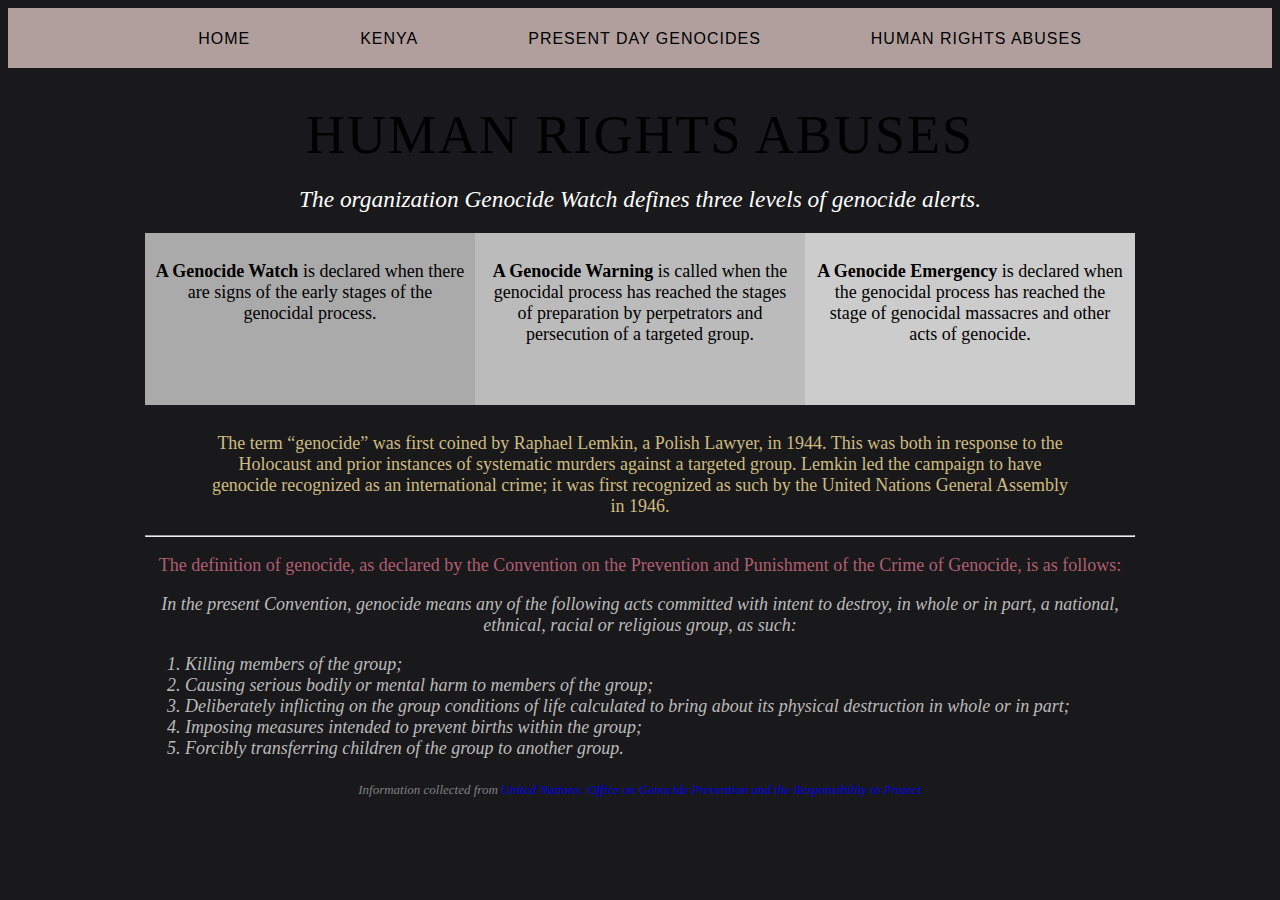
<file: humanrightsabuses.html>
<!DOCTYPE html>
<html lang="en">
<head>
    <meta charset="UTF-8">
    <title>Human Rights Abuses</title>
    <link rel="stylesheet" href="styles.css">
</head>
<body>
    <nav>
        <ul>
            <li><a href="index.html">Home</a></li>
            <li><a href="kenya.html">Kenya</a></li>
            <li><a href="moderngenocides.html">Present Day Genocides</a></li>
            <li><a href="humanrightsabuses.html">Human Rights Abuses</a></li>
        </ul>
    </nav>
    <div class="page">
        <h1>Human Rights Abuses</h1>
        <h2 id="genwatch">The organization Genocide Watch defines three levels of genocide alerts.</h2>
        <div class="row" id="present">
            <div class="column" style="background-color:#aaa;">
                <p><strong>A Genocide Watch</strong> is declared when there are signs of the early stages of the genocidal process.</p>
            </div>
            <div class="column" style="background-color:#bbb;">
                <p><strong>A Genocide Warning</strong> is called when the genocidal process has reached the stages of preparation by perpetrators and persecution of a targeted group.</p>
            </div>
            <div class="column" style="background-color:#ccc;">
                <p><strong>A Genocide Emergency</strong> is declared when the genocidal process has reached the stage of genocidal massacres and other acts of genocide.</p>
            </div>
        </div>
        <p id="term">The term “genocide” was first coined by Raphael Lemkin, a Polish Lawyer, in 1944. This was both in response to the Holocaust and prior instances of systematic murders against a targeted group. Lemkin led the campaign to have genocide recognized as an international crime; it was first recognized as such by the United Nations General Assembly in 1946.</p>
        <hr/>
        <p id="def2">The definition of genocide, as declared by the Convention on the Prevention and Punishment of the Crime of Genocide, is as follows:</p>
        <p id="definition">In the present Convention, genocide means any of the following acts committed with intent to destroy, in whole or in part, a national, ethnical, racial or religious group, as such:</p>
        <ol id="definition">
            <li>Killing members of the group;</li>
            <li>Causing serious bodily or mental harm to members of the group;</li>
            <li>Deliberately inflicting on the group conditions of life calculated to bring about its physical destruction in whole or in part;</li>
            <li>Imposing measures intended to prevent births within the group;</li>
            <li>Forcibly transferring children of the group to another group.</li>
        </ol>
        <p id="recentinfo">Information collected from <a href="https://www.un.org/en/genocideprevention/genocide.shtml">United Nations: Office on Genocide Prevention and the Responsibility to Protect</a></p>
    </div>
</body>
</html>
</file>
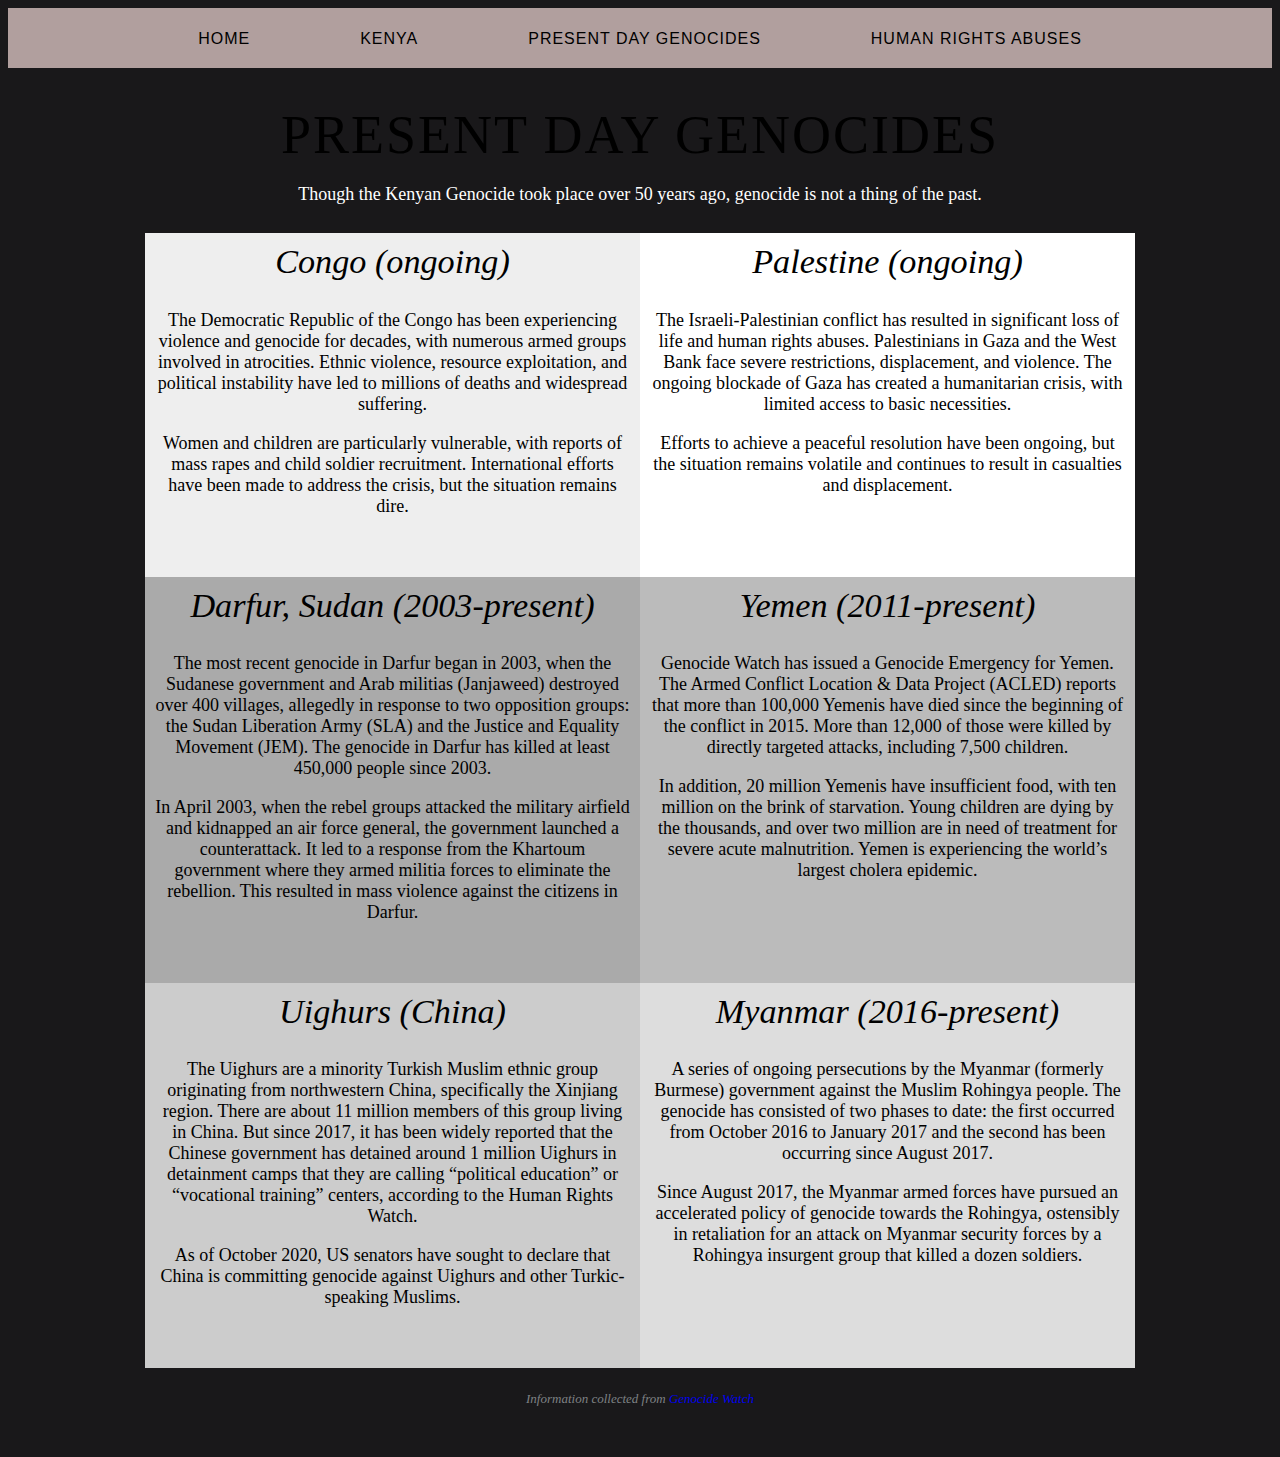
<file: moderngenocides.html>
<!DOCTYPE html>
<html>
  <head>
    <meta charset='UTF-8'/>
    <title>Present Day Genocides</title>
    <link rel='stylesheet' href='styles.css'/>
  </head>
  <body>
    <nav>
      <ul>
          <li><a href="index.html">Home</a></li>
          <li><a href="kenya.html">Kenya</a></li>
          <li><a href="moderngenocides.html">Present Day Genocides</a></li>
          <li><a href="humanrightsabuses.html">Human Rights Abuses</a></li>
      </ul>
    </nav>
    <div class='page'>
      <h1>Present Day Genocides</h1>
      <p id='past'>Though the Kenyan Genocide took place over 50 years ago, genocide is not a thing of the past.</p>
      <div class="row" id='present'>
        <div class="column" style="background-color:#eee;">
          <h2>Congo (ongoing)</h2>
          <p>The Democratic Republic of the Congo has been experiencing violence and genocide for decades, with numerous armed groups involved in atrocities. Ethnic violence, resource exploitation, and political instability have led to millions of deaths and widespread suffering.</p>
          <p>Women and children are particularly vulnerable, with reports of mass rapes and child soldier recruitment. International efforts have been made to address the crisis, but the situation remains dire.</p>
        </div>
        <div class="column" style="background-color:#fff;">
          <h2>Palestine (ongoing)</h2>
          <p>The Israeli-Palestinian conflict has resulted in significant loss of life and human rights abuses. Palestinians in Gaza and the West Bank face severe restrictions, displacement, and violence. The ongoing blockade of Gaza has created a humanitarian crisis, with limited access to basic necessities.</p>
          <p>Efforts to achieve a peaceful resolution have been ongoing, but the situation remains volatile and continues to result in casualties and displacement.</p>
        </div>
      </div>
      <div class="row" id='present'>
        <div class="column" style="background-color:#aaa;">
          <h2>Darfur, Sudan (2003-present)</h2>
          <p>The most recent genocide in Darfur began in 2003, when the Sudanese government and Arab militias (Janjaweed) destroyed over 400 villages, allegedly in response to two opposition groups: the Sudan Liberation Army (SLA) and the Justice and Equality Movement (JEM). The genocide in Darfur has killed at least 450,000 people since 2003.</p>
          <p>In April 2003, when the rebel groups attacked the military airfield and kidnapped an air force general, the government launched a counterattack. It led to a response from the Khartoum government where they armed militia forces to eliminate the rebellion. This resulted in mass violence against the citizens in Darfur.</p>
        </div>
        <div class="column" style="background-color:#bbb;">
          <h2>Yemen (2011-present)</h2>
          <p>Genocide Watch has issued a Genocide Emergency for Yemen. The Armed Conflict Location & Data Project (ACLED) reports that more than 100,000 Yemenis have died since the beginning of the conflict in 2015. More than 12,000 of those were killed by directly targeted attacks, including 7,500 children.</p>
          <p>In addition, 20 million Yemenis have insufficient food, with ten million on the brink of starvation. Young children are dying by the thousands, and over two million are in need of treatment for severe acute malnutrition. Yemen is experiencing the world’s largest cholera epidemic.</p>
        </div>
      </div>

      <div class="row" id='present'>
        <div class="column" style="background-color:#ccc;">
          <h2>Uighurs (China)</h2>
          <p>The Uighurs are a minority Turkish Muslim ethnic group originating from northwestern China, specifically the Xinjiang region. There are about 11 million members of this group living in China. But since 2017, it has been widely reported that the Chinese government has detained around 1 million Uighurs in detainment camps that they are calling “political education” or “vocational training” centers, according to the Human Rights Watch.</p>
          <p> As of October 2020, US senators have sought to declare that China is committing genocide against Uighurs and other Turkic-speaking Muslims.</p>
        </div>
        <div class="column" style="background-color:#ddd;">
          <h2>Myanmar (2016-present)</h2>
          <p>A series of ongoing persecutions by the Myanmar (formerly Burmese) government against the Muslim Rohingya people. The genocide has consisted of two phases to date: the first occurred from October 2016 to January 2017 and the second has been occurring since August 2017.</p>
          <p>Since August 2017, the Myanmar armed forces have pursued an accelerated policy of genocide towards the Rohingya, ostensibly in retaliation for an attack on Myanmar security forces by a Rohingya insurgent group that killed a dozen soldiers.</p>
        </div>
      </div>

      <p id='recentinfo'>Information collected from <a href="https://www.genocidewatch.net" target="_blank">Genocide Watch</a></p>
    </div>
    </div>
  </body>
</html>
</file>
<file: styles.css>
.page {
    max-width: 55em;
    margin: 0 auto;
}

body {
    color: #CEBC81; /* light yellow */
    background-color: #19181A;  /* dark charcoal gray */
    font-size: 18px;
}

header {
    text-align: center;
    padding: 20px 0;
    background-color: #B19F9E; /* light mauve */
    color: black;
}

h1 {
    font-size: 3em;
    font-family: "Impact";
    letter-spacing: 2px;
    text-transform: uppercase;
    margin-bottom: 0;
    padding-bottom: 0;
}

h2 {
    font-family: "Bookman";
    font-size: 1.9em;
    font-style: italic;
    margin-top: 0;
}

h1, h2, h3, h4, h5, h6 {
    font-weight: normal;
    text-align: center;
    color: black;
}

p {
    text-align: center;
    font-family: "Century Gothic";
}

.image-container {
    display: flex;
    justify-content: space-around;
    margin: 20px 0;
}

.image {
    max-width: 30%;
    height: auto;
    margin-bottom: 10px;
}

nav ul {
    display: flex;
    justify-content: center;
    list-style: none;
    padding: 0;
    margin: 0;
}

nav ul li {
    margin: 0 15px;
}

nav ul li a {
    display: block;
    font-family: "Impact", sans-serif;
    letter-spacing: 1px;
    color: black;
    text-transform: uppercase;
    font-size: 16px;
    padding: 22px 40px;
    text-decoration: none;
}

nav ul li a:hover {
    background-color: black;
    color: white;
}

iframe {
    margin: 2em auto;
    display: block;
}

.button:link,
.button:visited {
    display: block;
    text-decoration: none;
    color: #FFF;
    background-color: #B19F9E;    /* light mauve */
    font-weight: bold;
    padding: 20px;
    text-align: center;
    border: 2px solid #5D6063;    /* Dark gray */
    border-radius: 5px;
    width: 200px;
    margin: 20px auto;
}

.button:hover,
.button:visited:hover {
    background-color: #00887a;  /* teal */
}

.button:active,
.button:visited:active {
    color: #B19F9E;
    background-color: #B19F9E; /* light mauve */
}

.call-to-action:link,
.call-to-action:visited {
    background-color: #B19F9E;    /* mauve */
}

.call-to-action:hover,
.call-to-action:visited:hover {
    background-color: #00887a;     /* teal */
}

a:link {
    text-decoration: none;
}

a:visited:hover {
    color: white; /* teal is 00887a */
}

a:hover, a:focus {
    color: #00887a;  /* teal */
    text-decoration: underline;
}

a:active {
    color: #00887a; /* teal */
}

a:visited:active {
    color: #00887a; /* teal */
}

p:last-of-type {
    margin-bottom: 50px;
}

.page > p:first-of-type {
    color: #7E8184; /* light gray */
    font-style: italic;
}

#button-2 {
    color: #5D6063;  /* Dark gray */
}

nav {
    width: 100%;
    height: 60px;
    background-color: #B19F9E;    /* light mauve */
    font-family: "Palatino";
}

.centered {
    margin: 0 auto;
}

.horizontal {
    display: flex;
    justify-content: space-around;
}

footer.horizontal {
    justify-content: space-between;
}

#survivors img {
    width: 30%;
    max-width: 300px;
    height: auto;
}

#kenya img {
    width: 30%;
    max-width: 300px;
    height: auto;
}

#credits {
    font-style: italic;
    color: #7E8184; /* light gray */
    font-size: 13px;
}

.column {
    float: left;
    width: 90%;
    padding: 10px;
    text-align: center;
}

.row {
    content: "";
    display: flex;
    clear: both;
}

#recentinfo {
    font-style: italic;
    color: #7E8184;  /* light gray */
    font-size: 13px;
    padding-top: 10px;
}

#past {
    color: white;
    padding-bottom: 10px;
    font-style: normal;
}

#present {
    color: black;
}

#genwatch {
    font-size: 1.3em;
    color: white;
    padding-top: 20px;
}

#term {
    color: #CEBC81; /* yellow */
    font-style: normal;
    padding-top: 10px;
    padding-left: 60px;
    padding-right: 60px;
}

#def2 {
    font-family: "Bookman";
    color: #b05f72;   /* pink for def of gen */
    font-size: 1em;
    align-items: center;
}

#definition {
    font-style: italic;
    color: #bbb;
    font-size: 1em;
    margin-bottom: auto;
}
</file>
